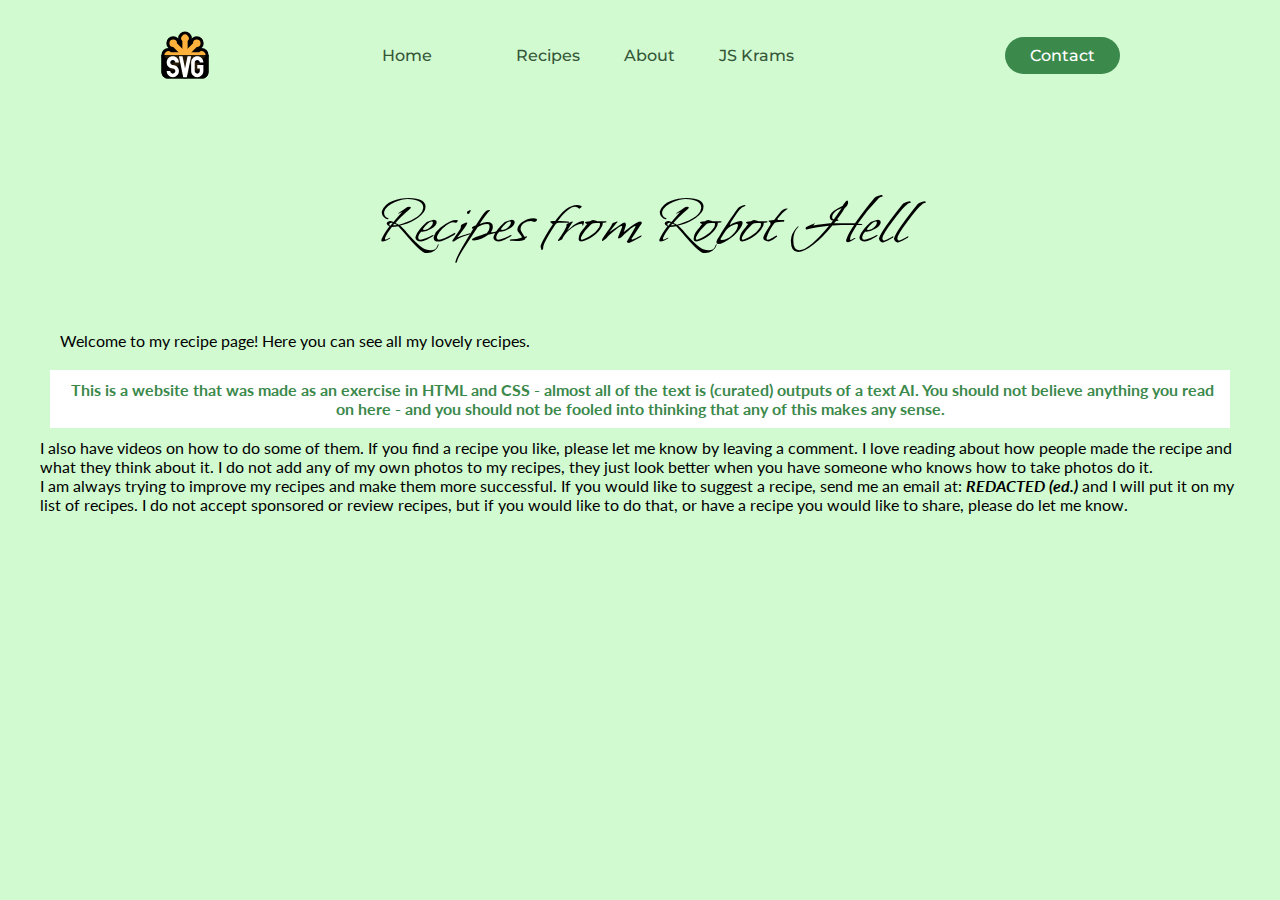
<file: index.html>
<!DOCTYPE html>
<html lang="en">
<head>
    <meta charset="UTF-8">
    <meta http-equiv="X-UA-Compatible" content="IE=edge">
    <meta name="viewport" content="width=device-width, initial-scale=1.0">
    <meta name="description" content="Recipes created with the help of AI">
    <link rel="stylesheet" href="./css/styles.css">
    <link rel="preconnect" href="https://fonts.googleapis.com">
    <link rel="preconnect" href="https://fonts.gstatic.com" crossorigin>
    <link href="https://fonts.googleapis.com/css2?family=Lato:ital,wght@0,100;0,300;0,400;0,700;0,900;1,100;1,300;1,400;1,700;1,900&family=Whisper&display=swap" rel="stylesheet">
    <link href="https://fonts.googleapis.com/icon?family=Material+Icons"
      rel="stylesheet"> 

    <title>Recipes from Robot Hell</title>
</head>
<body>
    <header>

    <img class="logo" src="./img/svglogo.svg" alt="an svg logo" width="50px">

    <nav>
        <ul class="nav__links">
            <li class="montser"><a class="montser" href="./index.html"> <!-- <span class="material-icons">&#xe88a;</span> --> Home</a></li>
            <div class="dropdown">
                <button class="dropbtn">Recipes</button>
                <div class="dropdown-content">
                <li class="linkrecipe"><a class="linkrecipe" href="./recipes/lasagna.html">Lasagna</a></li>
                <li class="linkrecipe"><a class="linkrecipe" href="./recipes/steamedhams.html">Steamed Hams</a></li>
                <li class="linkrecipe"><a class="linkrecipe" href="./recipes/coolpizza.html">Cool Pizza</a></li>
                </div>
            </div>
            <li class="montser"><a class="montser" href="./otherPages/about.html">About</a></li>
            <li class="montser"><a class="montser" href="./otherPages/interactivejs.html">JS Krams</a></li>
        </ul>
    </nav>

    <a class="cta" href="./otherPages/contact.html"><button class="montser">Contact</button></a>

    </header>

    <!--
    <nav>
        <ul class="navbar">
            <li><a href="./index.html"> <!-- <span class="material-icons">&#xe88a;</span> --> <!-- Home</a></li>
            <li><a href="./recipes/lasagna.html">Lasagna</a></li>
            <li><a href="./recipes/steamedhams.html">Steamed Hams</a></li>
            <li><a href="./recipes/coolpizza.html">Cool Pizza</a></li>
        </ul>
    </nav> -->
    <br>
    <section>
        
<h1 id="pageNameHeader">Recipes from Robot Hell</h1>

<p>Welcome to my recipe page! Here you can see all my lovely recipes.</p>

<p class="devNote">This is a website that was made as an exercise in HTML and CSS - almost all of the text is (curated) outputs of a text AI. You should not believe anything you read on here - and you should not be fooled into thinking that any of this makes any sense.</p>
</section>
<article class="blogPostAI">I also have videos on how to do some of them. If you find a recipe you like, please let me know by leaving a comment. I love reading about how people made the recipe and what they think about it. I do not add any of my own photos to my recipes, they just look better when you have someone who knows how to take photos do it.
    <br> I am always trying to improve my recipes and make them more successful. If you would like to suggest a recipe, send me an email at: <em><strong>REDACTED (ed.)</strong></em> and I will put it on my list of recipes. I do not accept sponsored or review recipes, but if you would like to do that, or have a recipe you would like to share, please do let me know.</article>

</body>
</html>
</file>
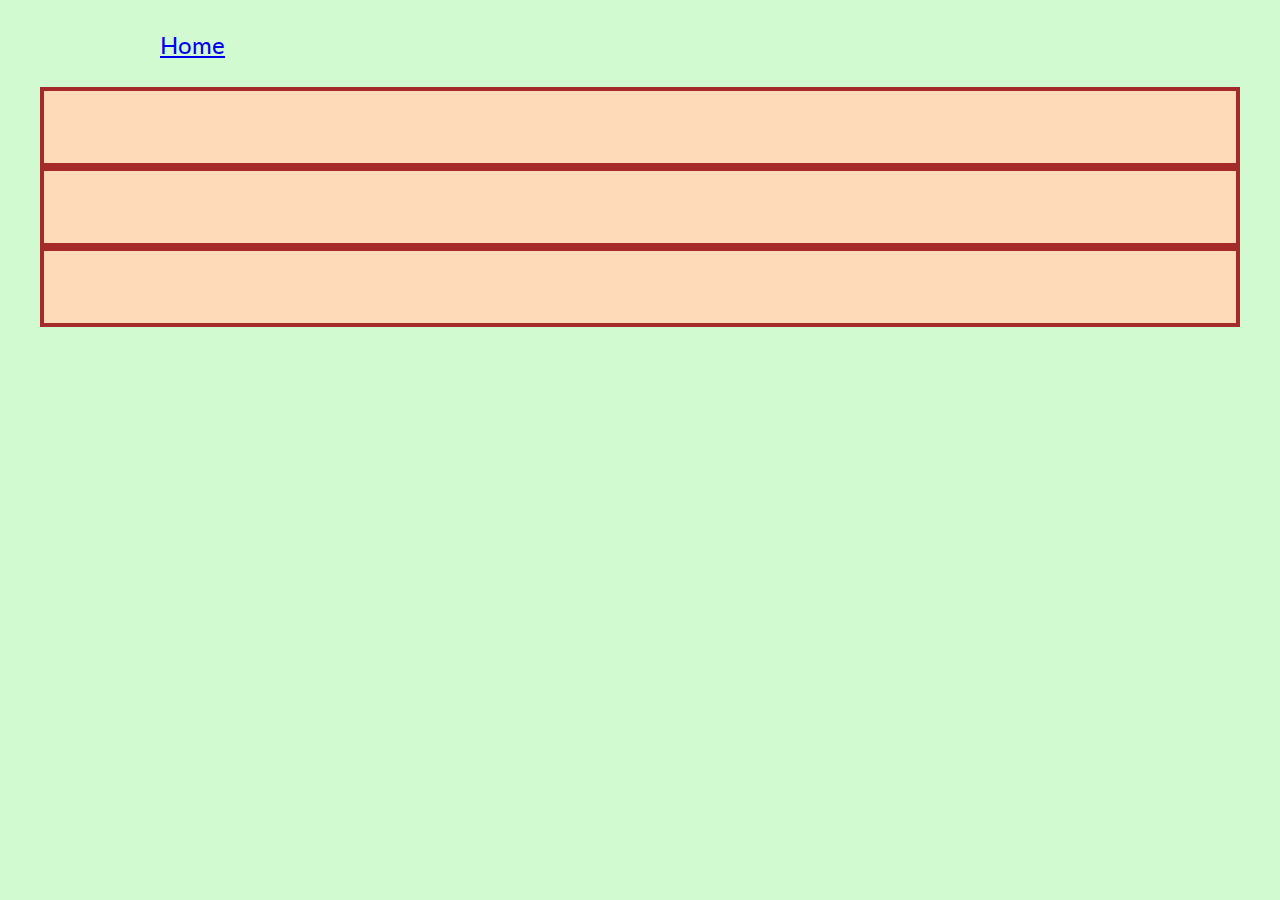
<file: otherPages/interactivejs.html>
<!DOCTYPE html>
<html lang="en">
<head>
    <meta charset="UTF-8">
    <meta http-equiv="X-UA-Compatible" content="IE=edge">
    <meta name="viewport" content="width=device-width, initial-scale=1.0">
    <link rel="stylesheet" href="../css/styles.css">
    <link rel="preconnect" href="https://fonts.googleapis.com">
    <link rel="preconnect" href="https://fonts.gstatic.com" crossorigin>
    <link href="https://fonts.googleapis.com/css2?family=Lato:ital,wght@0,100;0,300;0,400;0,700;0,900;1,100;1,300;1,400;1,700;1,900&family=Whisper&display=swap" 
        rel="stylesheet">
    <link href="https://fonts.googleapis.com/icon?family=Material+Icons"
        rel="stylesheet">
    <title>Javascript Krams</title>
</head>
<body>
    <header>
        <div><span class="material-icons"><a href="../index.html">Home</a></span></div>
    </header>
    <article>
        <div class="flex-container">
            <div class="one"></div>
            <div class="two"></div>
            <div class="three"></div>
          </div>
    </article>
</body>

</html>
</file>
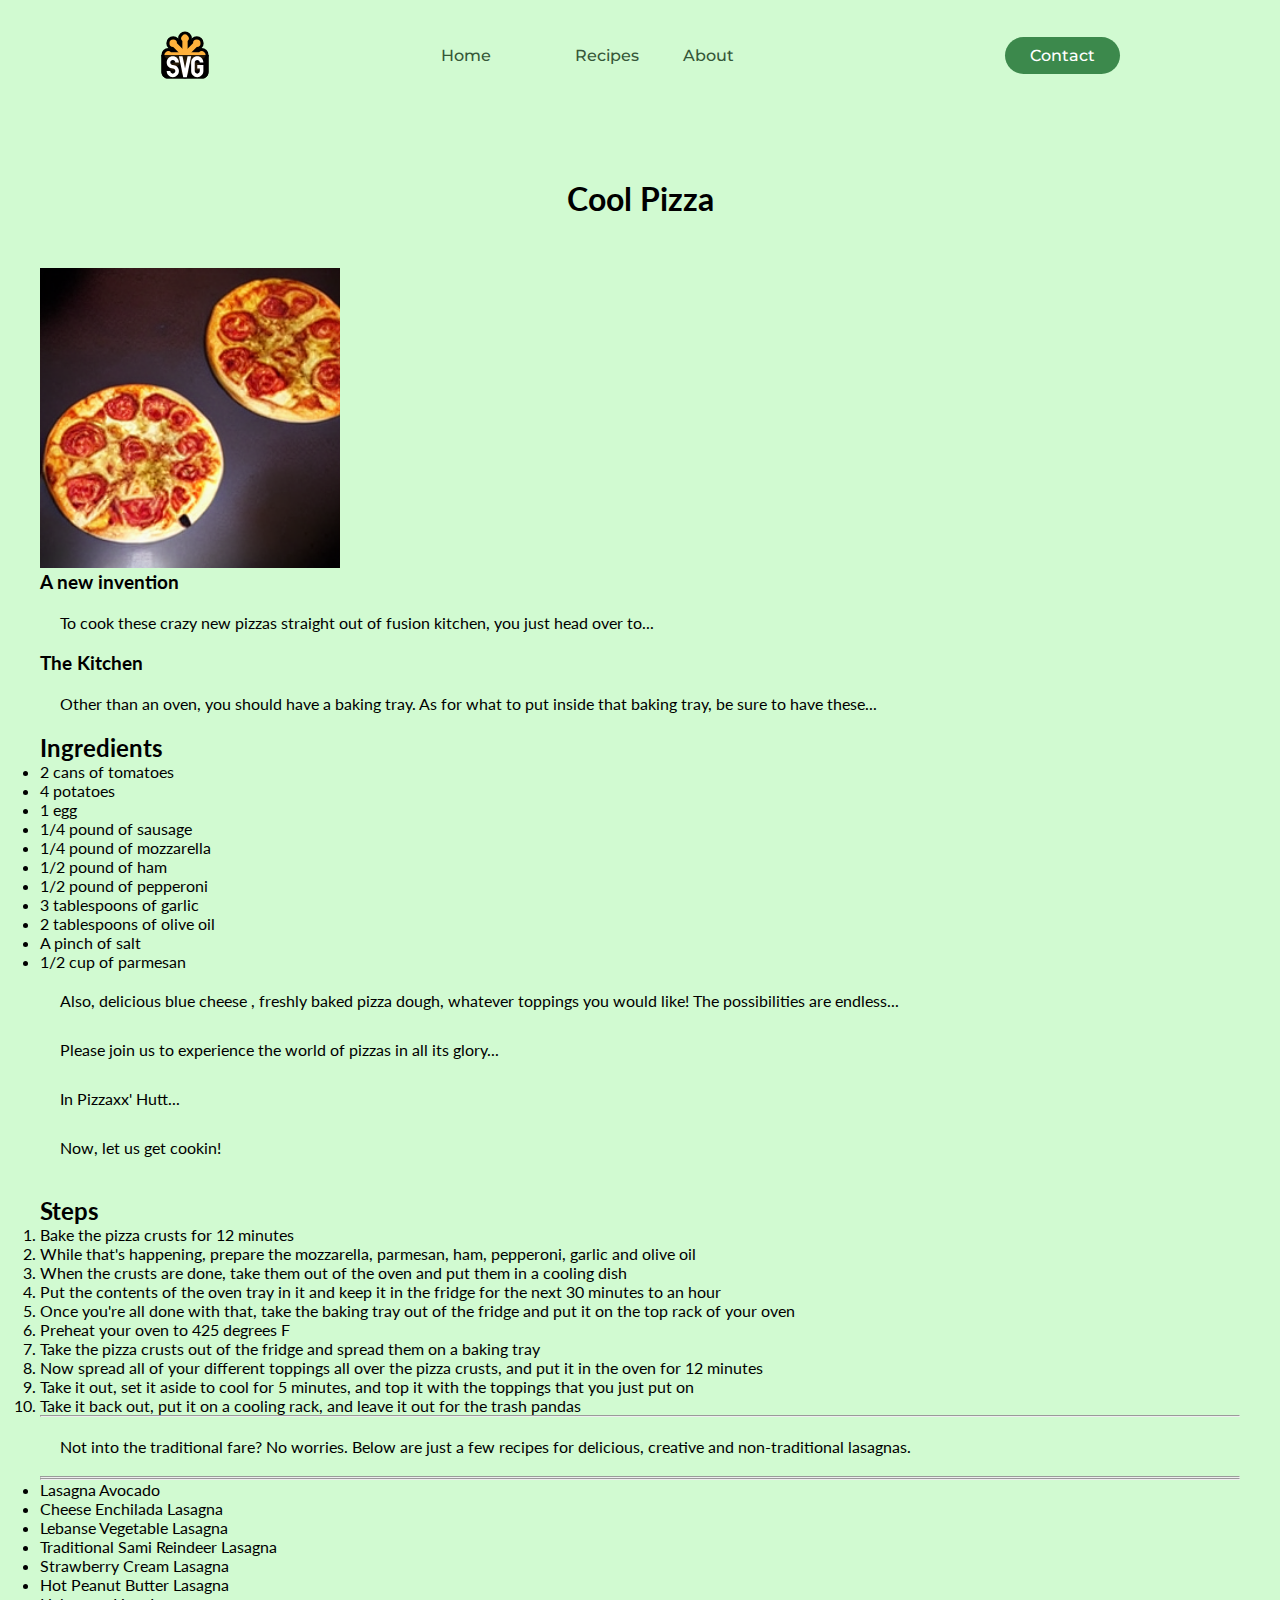
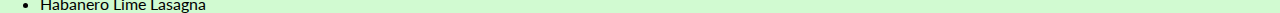
<file: recipes/coolpizza.html>
<!DOCTYPE html>
<html lang="en">
<head>
    <meta charset="UTF-8">
    <meta http-equiv="X-UA-Compatible" content="IE=edge">
    <meta name="viewport" content="width=device-width, initial-scale=1.0">
    <link rel="stylesheet" href="../css/styles.css">
    <link rel="preconnect" href="https://fonts.googleapis.com">
    <link rel="preconnect" href="https://fonts.gstatic.com" crossorigin>
    <link href="https://fonts.googleapis.com/css2?family=Lato:ital,wght@0,100;0,300;0,400;0,700;0,900;1,100;1,300;1,400;1,700;1,900&family=Whisper&display=swap" rel="stylesheet">
    <link href="https://fonts.googleapis.com/icon?family=Material+Icons"
      rel="stylesheet">
    <title>Cool Pizza</title>
</head>


<body>
    <header>

        <img class="logo" src="../img/svglogo.svg" alt="an svg logo" width="50px">
    
        <nav>
            <ul class="nav__links">
                <li class="montser"><a class="montser" href="../index.html"> <!-- <span class="material-icons">&#xe88a;</span> --> Home</a></li>
                <div class="dropdown">
                    <button class="dropbtn">Recipes</button>
                    <div class="dropdown-content">
                    <li class="linkrecipe"><a class="linkrecipe" href="../recipes/lasagna.html">Lasagna</a></li>
                    <li class="linkrecipe"><a class="linkrecipe" href="../recipes/steamedhams.html">Steamed Hams</a></li>
                    <li class="linkrecipe"><a class="linkrecipe" href="../recipes/coolpizza.html">Cool Pizza</a></li>
                    </div>
                </div>
                <li class="montser"><a class="montser" href="../otherPages/about.html">About</a></li>
            </ul>
        </nav>
    
        <a class="cta" href="../otherPages/contact.html"><button class="montser">Contact</button></a>
    
        </header>

    <br>
    <h1>Cool Pizza</h1>
    <img width="300" src="../img/coolpizza.png" alt="a delicious cool pizza">
    
    <h3> A new invention </h3>

    <p> To cook these crazy new pizzas straight out of fusion kitchen, you just head over to... </p>
    
    <h3>The Kitchen</h3>
    
    <p> Other than an oven, you should have a baking tray. As for what to put inside that baking tray, be sure to have these... </p>

    <h2>Ingredients</h2>
    <ul>
        <li> 2 cans of tomatoes </li>
        <li> 4 potatoes </li>
        <li> 1 egg </li>
        <li> 1/4 pound of sausage </li>
        <li> 1/4 pound of mozzarella </li>
        <li> 1/2 pound of ham </li>
        <li> 1/2 pound of pepperoni </li>
        <li> 3 tablespoons of garlic </li>
        <li> 2 tablespoons of olive oil </li>
        <li> A pinch of salt </li>
        <li> 1/2 cup of parmesan </li>
    </ul>


<p> Also, delicious blue cheese , freshly baked pizza dough, whatever toppings you would like! The possibilities are endless... </p>

<p> Please join us to experience the world of pizzas in all its glory... </p>

<p>In Pizzaxx' Hutt... </p>
    
<p> Now, let us get cookin! </p>
    <br>

    <h2>Steps</h2>

    <ol>
    <li> Bake the pizza crusts for 12 minutes </li>
    
    <li> While that's happening, prepare the mozzarella, parmesan, ham, pepperoni, garlic and olive oil </li>
    
    <li> When the crusts are done, take them out of the oven and put them in a cooling dish </li>
    
    <li> Put the contents of the oven tray in it and keep it in the fridge for the next 30 minutes to an hour </li>
    
    <li> Once you're all done with that, take the baking tray out of the fridge and put it on the top rack of your oven </li>
    
    <li> Preheat your oven to 425 degrees F</li>
    
    <li> Take the pizza crusts out of the fridge and spread them on a baking tray </li>
    
    <li> Now spread all of your different toppings all over the pizza crusts, and put it in the oven for 12 minutes </li>
    
    <li> Take it out, set it aside to cool for 5 minutes, and top it with the toppings that you just put on </li>
    
    <li> Take it back out, put it on a cooling rack, and leave it out for the trash pandas </li>
    
    </ol>
    

    <hr>

    <p>Not into the traditional fare? No worries. Below are just a few recipes for delicious, creative and non-traditional lasagnas.</p>

    <hr>
    <hr>

<ul>
    <li>Lasagna Avocado</li>
    <li>Cheese Enchilada Lasagna</li>
    <li>Lebanse Vegetable Lasagna</li>
    <li>Traditional Sami Reindeer Lasagna</li>
    <li>Strawberry Cream Lasagna</li>
    <li>Hot Peanut Butter Lasagna</li>
    <li>Habanero Lime Lasagna</li>
</ul>
</body>
</html>
</file>
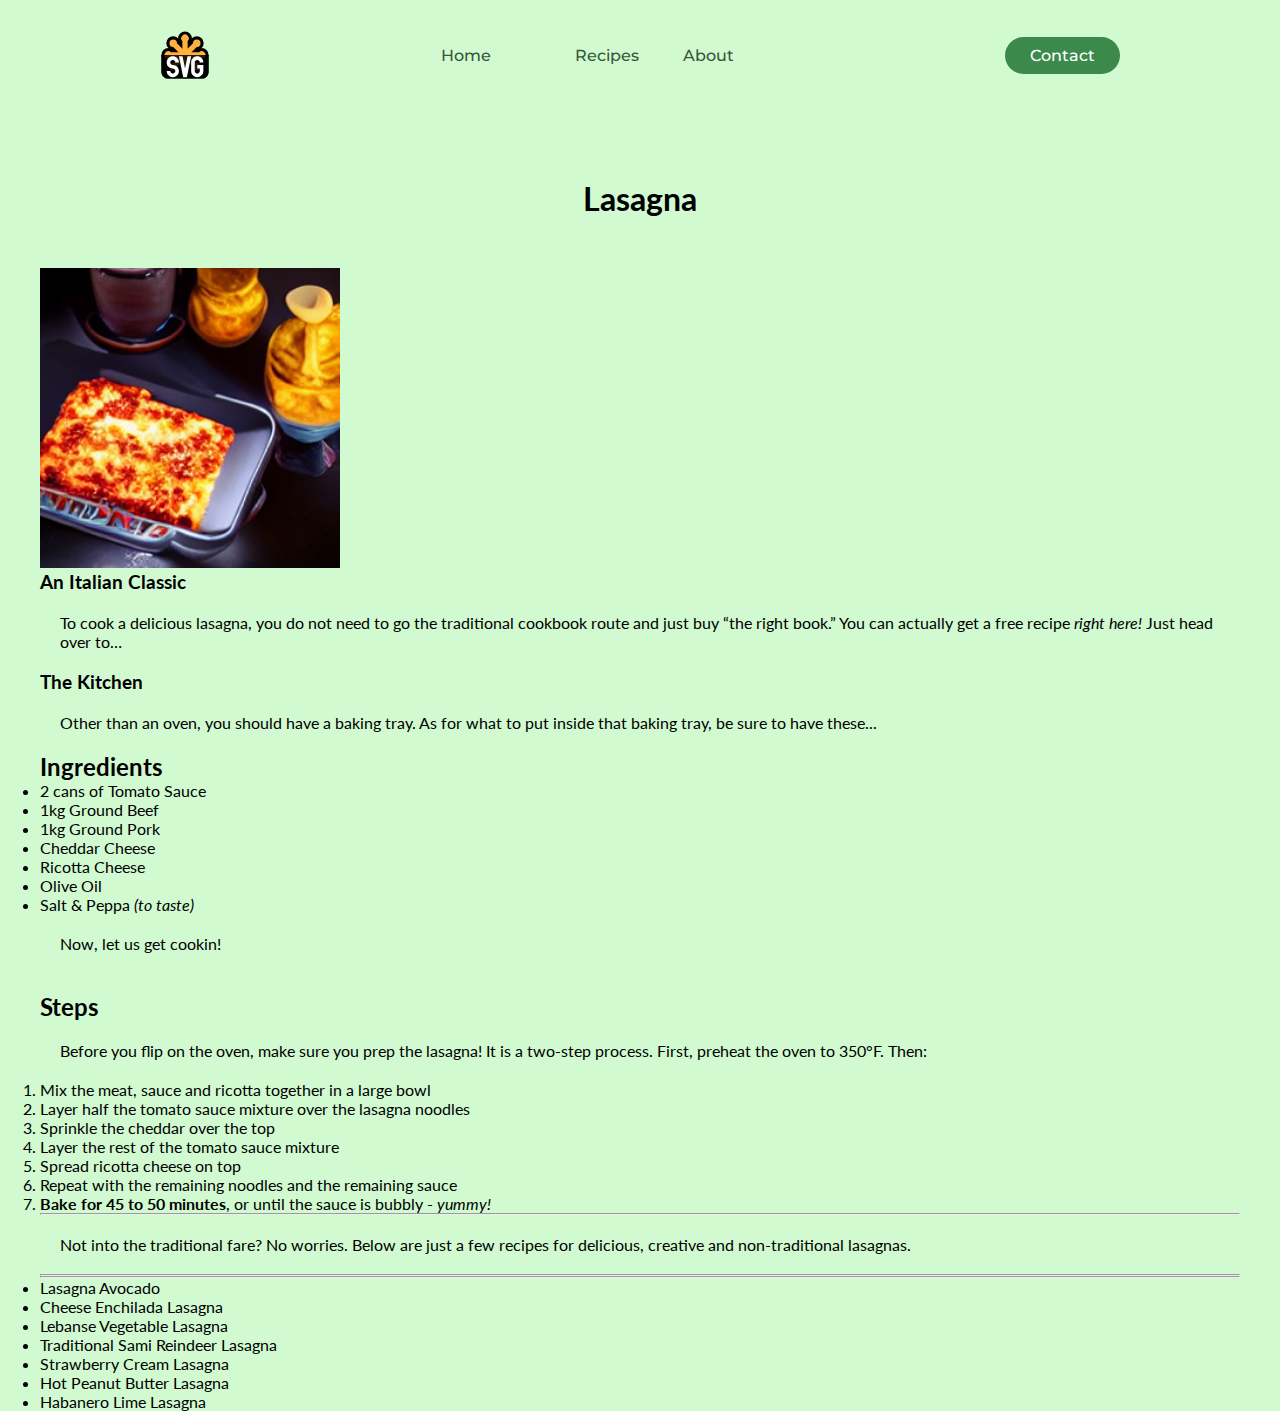
<file: recipes/lasagna.html>
<!DOCTYPE html>
<html lang="en">
<head>
    <meta charset="UTF-8">
    <meta http-equiv="X-UA-Compatible" content="IE=edge">
    <meta name="viewport" content="width=device-width, initial-scale=1.0">
    <link rel="stylesheet" href="../css/styles.css">
    <link rel="preconnect" href="https://fonts.googleapis.com">
    <link rel="preconnect" href="https://fonts.gstatic.com" crossorigin>
    <link href="https://fonts.googleapis.com/css2?family=Lato:ital,wght@0,100;0,300;0,400;0,700;0,900;1,100;1,300;1,400;1,700;1,900&family=Whisper&display=swap" rel="stylesheet">
    <link href="https://fonts.googleapis.com/icon?family=Material+Icons"
      rel="stylesheet">
    <title>Lasagna</title>
</head>


<body>
    <header>

        <img class="logo" src="../img/svglogo.svg" alt="an svg logo" width="50px">
    
        <nav>
            <ul class="nav__links">
                <li class="montser"><a class="montser" href="../index.html"> <!-- <span class="material-icons">&#xe88a;</span> --> Home</a></li>
                <div class="dropdown">
                    <button class="dropbtn">Recipes</button>
                    <div class="dropdown-content">
                    <li class="linkrecipe"><a class="linkrecipe" href="../recipes/lasagna.html">Lasagna</a></li>
                    <li class="linkrecipe"><a class="linkrecipe" href="../recipes/steamedhams.html">Steamed Hams</a></li>
                    <li class="linkrecipe"><a class="linkrecipe" href="../recipes/coolpizza.html">Cool Pizza</a></li>
                    </div>
                </div>
                <li class="montser"><a class="montser" href="../otherPages/about.html">About</a></li>
            </ul>
        </nav>
    
        <a class="cta" href="../otherPages/contact.html"><button class="montser">Contact</button></a>
    
        </header>
<br>

    <h1>Lasagna</h1>
    <img width="300" src="../img/lasagna.png" alt="a delicious looking lasagna">
    
    <h3>An Italian Classic</h3>

    <p>To cook a delicious lasagna, you do not need to go the traditional cookbook route and just buy “the right book.” You can actually get a free recipe <em>right here!</em> Just head over to…</p>
    
    <h3>The Kitchen</h3>
    
    <p>Other than an oven, you should have a baking tray. As for what to put inside that baking tray, be sure to have these...</p>

    <h2>Ingredients</h2>

    <ul>
        <li>2 cans of Tomato Sauce</li>
        <li>1kg Ground Beef</li>
        <li>1kg Ground Pork</li>
        <li>Cheddar Cheese</li>
        <li>Ricotta Cheese</li>
        <li>Olive Oil</li>
        <li>Salt & Peppa <em>(to taste)</em></li>
    </ul>
    <p>
        Now, let us get cookin!
    </p>
    <br>
    <h2>Steps</h2>

    <p>Before you flip on the oven, make sure you prep the lasagna! It is a two-step process. First, preheat the oven to 350°F. Then:</p>
    
    <ol>
        <li>Mix the meat, sauce and ricotta together in a large bowl</li>

        <li>Layer half the tomato sauce mixture over the lasagna noodles</li>

        <li>Sprinkle the cheddar over the top</li>

        <li>Layer the rest of the tomato sauce mixture</li>

        <li>Spread ricotta cheese on top</li>

        <li>Repeat with the remaining noodles and the remaining sauce</li>

        <li><strong>Bake for 45 to 50 minutes</strong>, or until the sauce is bubbly - <em>yummy!</em></li>
    </ol>

    <hr>

    <p>Not into the traditional fare? No worries. Below are just a few recipes for delicious, creative and non-traditional lasagnas.</p>

    <hr>
    <hr>

<ul>
    <li>Lasagna Avocado</li>
    <li>Cheese Enchilada Lasagna</li>
    <li>Lebanse Vegetable Lasagna</li>
    <li>Traditional Sami Reindeer Lasagna</li>
    <li>Strawberry Cream Lasagna</li>
    <li>Hot Peanut Butter Lasagna</li>
    <li>Habanero Lime Lasagna</li>
</ul>
</body>
</html>
</file>
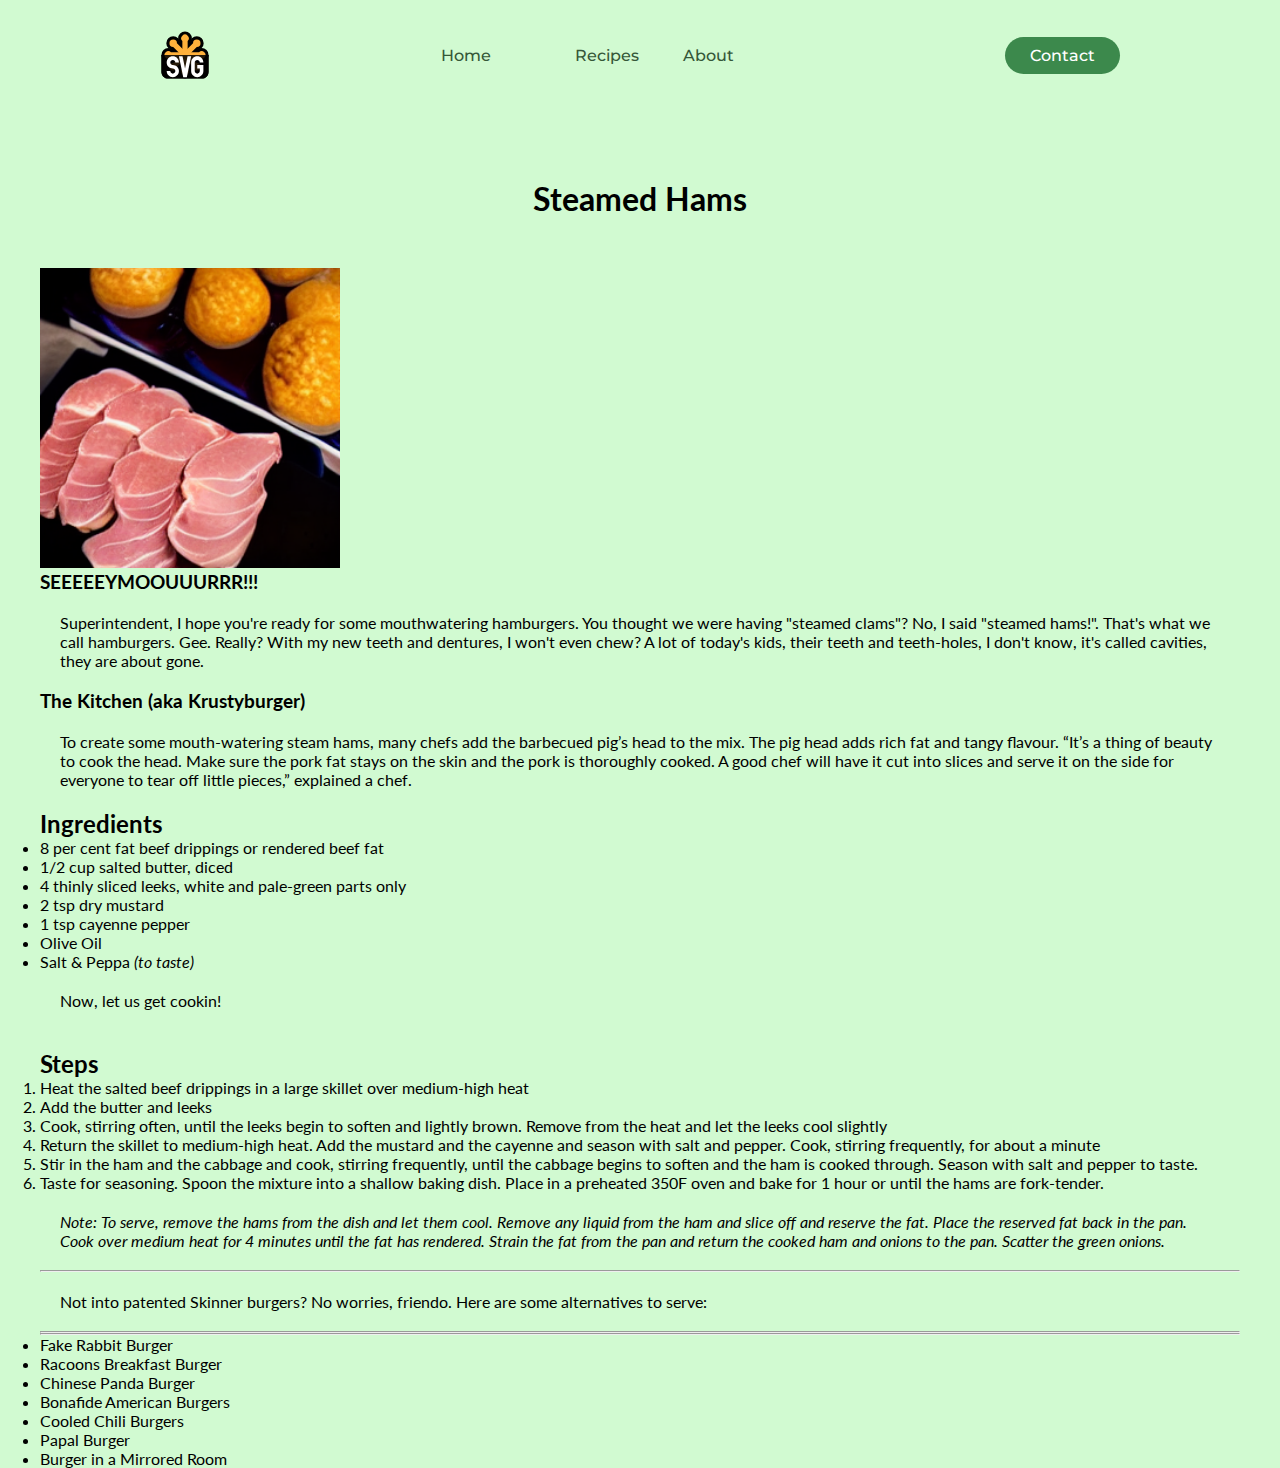
<file: recipes/steamedhams.html>
<!DOCTYPE html>
<html lang="en">
<head>
    <meta charset="UTF-8">
    <meta http-equiv="X-UA-Compatible" content="IE=edge">
    <meta name="viewport" content="width=device-width, initial-scale=1.0">
    <link rel="stylesheet" href="../css/styles.css">
    <link rel="preconnect" href="https://fonts.googleapis.com">
    <link rel="preconnect" href="https://fonts.gstatic.com" crossorigin>
    <link href="https://fonts.googleapis.com/css2?family=Lato:ital,wght@0,100;0,300;0,400;0,700;0,900;1,100;1,300;1,400;1,700;1,900&family=Whisper&display=swap" rel="stylesheet">
    <link href="https://fonts.googleapis.com/icon?family=Material+Icons"
      rel="stylesheet">
    <title>Steamed Hams</title>
</head>


<body>
    <header>

        <img class="logo" src="../img/svglogo.svg" alt="an svg logo" width="50px">
    
        <nav>
            <ul class="nav__links">
                <li class="montser"><a class="montser" href="../index.html"> <!-- <span class="material-icons">&#xe88a;</span> --> Home</a></li>
                <div class="dropdown">
                    <button class="dropbtn">Recipes</button>
                    <div class="dropdown-content">
                    <li class="linkrecipe"><a class="linkrecipe" href="../recipes/lasagna.html">Lasagna</a></li>
                    <li class="linkrecipe"><a class="linkrecipe" href="../recipes/steamedhams.html">Steamed Hams</a></li>
                    <li class="linkrecipe"><a class="linkrecipe" href="../recipes/coolpizza.html">Cool Pizza</a></li>
                    </div>
                </div>
                <li class="montser"><a class="montser" href="../otherPages/about.html">About</a></li>
            </ul>
        </nav>
    
        <a class="cta" href="../otherPages/contact.html"><button class="montser">Contact</button></a>
    
        </header>

<br>

    <h1>Steamed Hams</h1>
    <img width="300" src="../img/steamedHams.png" alt="a delicious arrangement of steamed hams">
    
    <h3>SEEEEEYMOOUUURRR!!!</h3>

    <p>Superintendent, I hope you're ready for some mouthwatering hamburgers. You thought we were having "steamed clams"? No, I said "steamed hams!". That's what we call hamburgers. Gee. Really? With my new teeth and dentures, I won't even chew? A lot of today's kids, their teeth and teeth-holes, I don't know, it's called cavities, they are about gone.</p>
    
    <h3>The Kitchen (aka Krustyburger)</h3>
    
    <p>To create some mouth-watering steam hams, many chefs add the barbecued pig’s head to the mix. The pig head adds rich fat and tangy flavour. “It’s a thing of beauty to cook the head. Make sure the pork fat stays on the skin and the pork is thoroughly cooked. A good chef will have it cut into slices and serve it on the side for everyone to tear off little pieces,” explained a chef.</p>

    <h2>Ingredients</h2>

    <ul>
        <li>8 per cent fat beef drippings or rendered beef fat</li>
        <li>1/2 cup salted butter, diced</li>
        <li>4 thinly sliced leeks, white and pale-green parts only</li>
        <li>2 tsp dry mustard</li>
        <li>1 tsp cayenne pepper</li>
        <li>Olive Oil</li>
        <li>Salt & Peppa <em>(to taste)</em></li>
    </ul>
    <p>
        Now, let us get cookin!
    </p>
    <br>
    <h2>Steps</h2>
    
    <ol>
        <li>Heat the salted beef drippings in a large skillet over medium-high heat</li>

        <li>Add the butter and leeks</li>

        <li>Cook, stirring often, until the leeks begin to soften and lightly brown. Remove from the heat and let the leeks cool slightly</li>

        <li>Return the skillet to medium-high heat. Add the mustard and the cayenne and season with salt and pepper. Cook, stirring frequently, for about a minute</li>

        <li>Stir in the ham and the cabbage and cook, stirring frequently, until the cabbage begins to soften and the ham is cooked through. Season with salt and pepper to taste.</li>

        <li>Taste for seasoning. Spoon the mixture into a shallow baking dish. Place in a preheated 350F oven and bake for 1 hour or until the hams are fork-tender.</li>

    </ol>
    <p> <em>Note: To serve, remove the hams from the dish and let them cool. Remove any liquid from the ham and slice off and reserve the fat. Place the reserved fat back in the pan. Cook over medium heat for 4 minutes until the fat has rendered. Strain the fat from the pan and return the cooked ham and onions to the pan. Scatter the green onions.</em></p>

    <hr>

    <p>Not into patented Skinner burgers? No worries, friendo. Here are some alternatives to serve:</p>

    <hr>
    <hr>

<ul>
    <li>Fake Rabbit Burger</li>
    <li>Racoons Breakfast Burger</li>
    <li>Chinese Panda Burger</li>
    <li>Bonafide American Burgers</li>
    <li>Cooled Chili Burgers</li>
    <li>Papal Burger</li>
    <li>Burger in a Mirrored Room</li>
</ul>
</body>
</html>
</file>
<file: css/styles.css>
/* 
font-family: 'Lato', sans-serif;
font-family: 'Whisper', cursive;
font-family: 'Montserrat', sans-serif;
*/

@import url('https://fonts.googleapis.com/css2?family=Montserrat:wght@500&display=swap');

*{
    font-family: 'Lato', sans-serif;
    background-color: rgb(209, 250, 209);
    box-sizing: border-box;
    padding: 0;
    margin: 0;
}

body {
    width: 1200px;
    margin: 0 auto;
}

p {
    padding: 10px;
    margin: 10px;
}

.montser {
    font-family: 'Montserrat', sans-serif;
    font-weight: 500;
    font-size: 16px;
    color: #355738;
    text-decoration: none;
}

button.montser {
    color: white;
}

header {
    display: flex;
    justify-content: space-between; 
    /* justify-content: flex-end; */
    align-items: center;
    padding: 30px 10%;
}

.logo {
    cursor: pointer;
}

.nav__links {
    list-style: none;
}

.nav__links li {
    display: inline-block;
    padding: 0px 20px;
}

.nav__links li a {
    transition: all 0.3s ease 0s;
}

.nav__links li a:hover{
    color: white;
    font-size: larger;
    font-weight: bold;
}

button {
    padding: 9px 25px;
    color: white;
    background-color: rgba(60, 137, 76, 1);
    border: none;
    border-radius: 50px;
    cursor: pointer;
    margin-left: 40px;
    transition: all 0.3s ease 0s;
}

button:hover {
    background-color:rgba(60, 137, 76, 0.8);
}


button.dropbtn {
    font-family: 'Montserrat', sans-serif;
    font-weight: 500;
    font-size: 16px;
    color: #355738;
    text-decoration: none;
    background-color: #35573800;
    cursor: pointer;
    display: inline-block;
    padding: 0px 20px;
    transition: all 0.3s ease 0s;
}


button.dropbtn:hover {
    color: white;
    font-size: larger;
    font-weight: bold;
}

.dropdown {
    position: relative;
    display: inline-block;
}

.dropdown-content {
    display: none;
    position: absolute;
    background-color: #f9f9f9;
    min-width: 160px;
    box-shadow: 0px 8px 16px 0px rgba(0,0,0,0.2);
    z-index: 1;
}

.dropdown-content a {
    color: #355738;
    padding: 12px 16px;
    text-decoration: none;
    display: block;
  }

.dropdown:hover .dropdown-content {
    display: block;
  }

.linkrecipe {
    font-size: 14px;
    background-color: transparent;

}

.nav__links .linkrecipe a:hover {
    color:#355738;
}

h1{
    padding: 10px;
    text-align: center;
/*    border: 2px solid lightslategray;
    background-color: white;
    border-radius: 10px;
    */
    margin:40px;
    margin-left: 90px;
    margin-right: 90px;
}

#pageNameHeader {
    font-family: 'Whisper', cursive;
    font-weight: 200;
    font-size: 72px;
    transition: all 0.3s ease 0s;
}

#pageNameHeader:hover {
    font-size: 80px;
    color: rgba(60, 137, 76, 0.8);
    font-weight: bolder;
    cursor:default;
}

span.material-icons {
    background-color: rgba(60, 137, 75, 0);
    color: white;
}


.devNote {
    background-color: white;
    text-indent: 5px;
    text-align: center;
    font-weight: bold;
    color: rgb(60, 137, 76);
}

.flex-container {
    display: flex;
    flex-direction: column;
  }
  
  /* this selector selects all divs inside of .flex-container */
  .flex-container div {
    background: peachpuff;
    border: 4px solid brown;
    height: 80px;
    flex: 1 1 auto;
  }

  .flex-container .two {
    flex: 2 1 auto;
  }
</file>
